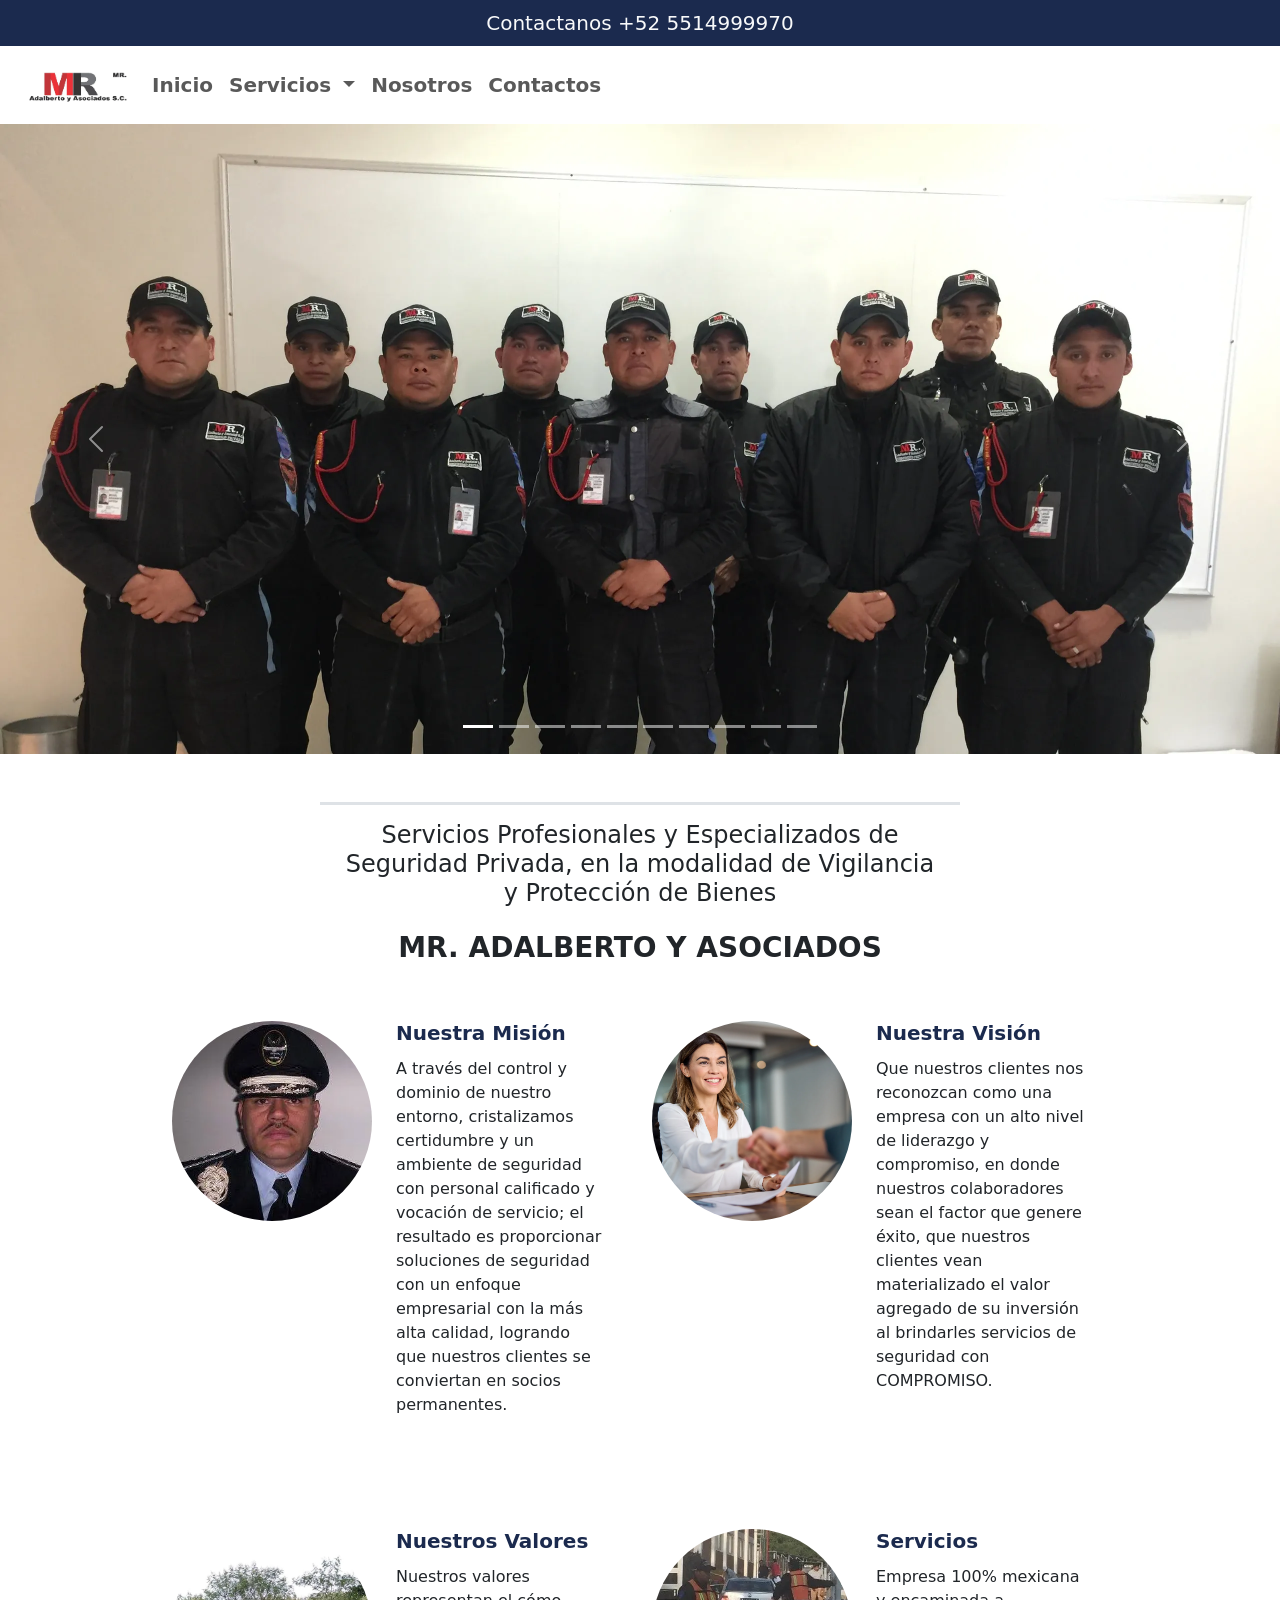
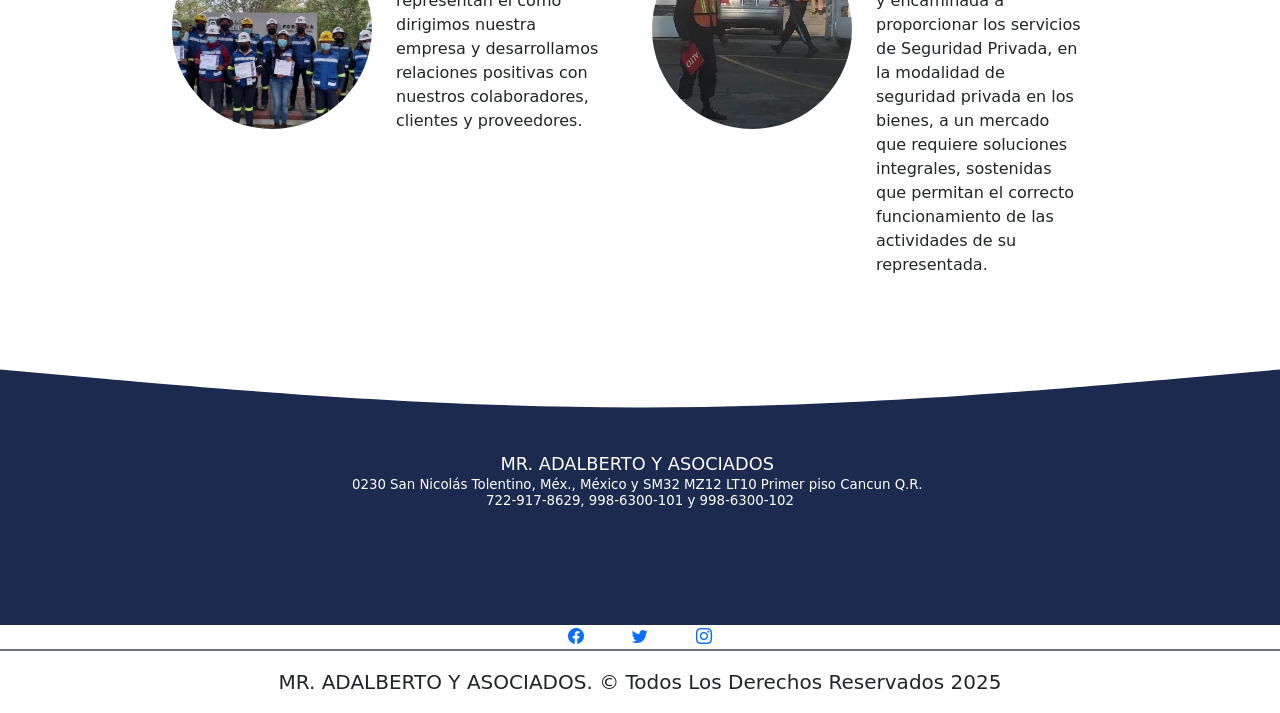
<file: seguridad-privada/index.html>
<!DOCTYPE html>
<html lang="en">

<head>
    <meta charset="UTF-8">
    <meta name="viewport" content="width=device-width, initial-scale=1.0">
    <meta name="description" content="MR. Adalberto y Asociados S.C.">
    <!-- Bootstrat -->
    <link rel="stylesheet" href="css/bootstrap.min.css">
    <!-- Estilos Personalizados -->
    <link rel="stylesheet" href="css/styles.css">
    <!-- Google Fonts -->
    <link href="https://fonts.googleapis.com/css2?family=Poppins:wght@300;400;600&display=swap" rel="stylesheet">
    <!-- Bootstrat Icons -->
    <link rel="stylesheet" href="https://cdn.jsdelivr.net/npm/bootstrap-icons@1.4.0/font/bootstrap-icons.css">
    <title>MR. Adalberto y Asociados S.C.</title>
</head>

<body>
    <!-- Encabezado -->
    <header class="container-fluid bg-custom d-flex justify-content-center">
        <p class="text-light mb-0 p-2 fs-5">Contactanos +52 5514999970</p>
    </header>

    <!-- Menu -->
    <nav id="menu" class="navbar navbar-expand-lg navbar-light p-3">
        <div class="container-fluid">
            <a class="navbar-brand" href="#">
                <img src="img/logo.jpg" alt="Logo" width="100" height="30" class="d-inline-block align-text-top">
                <span class="fs-5 text-primary fw-bold"></span>
            </a>
            <button class="navbar-toggler" type="button" data-bs-toggle="collapse"
                data-bs-target="#navbarSupportedContent" aria-controls="navbarSupportedContent" aria-expanded="false"
                aria-label="Toggle navigation">
                <span class="navbar-toggler-icon"></span>
            </button>
            <div id="navbarSupportedContent" class="collapse navbar-collapse">
                <ul class="navbar-nav me-auto mb-2 mb-lg-0">
                    <li class="nav-item">
                        <a class="nav-link fs-5 fw-semibold" aria-current="page" href="index.html">Inicio</a>
                    </li>
                    <li class="nav-item dropdown">
                        <a class="nav-link dropdown-toggle fs-5 fw-semibold" href="#" role="button"
                            data-bs-toggle="dropdown" aria-expanded="false">
                            Servicios
                        </a>
                        <ul class="dropdown-menu">
                            <li><a class="dropdown-item" href="seguridad.html">Seguridad Privada</a></li>
                            <li><a class="dropdown-item" href="capacitacion.html">Capacitación</a></li>
                            <li><a class="dropdown-item" href="mrpoligrafo.html">MR Polígrafo</a></li>
                        </ul>
                    </li>
                    <li class="nav-item fs-5 fw-semibold">
                        <a class="nav-link" href="#nosotros">Nosotros</a>
                    </li>
                    <li class="nav-item fs-5 fw-semibold">
                        <a class="nav-link" href="#contactos">Contactos</a>
                    </li>
                </ul>
            </div>
        </div>
    </nav>

    <!-- SLIDER DE IMAGENES -->
    <div id="carousel" class="carousel slide" data-bs-ride="carousel">
        <div class="carousel-indicators">
            <button type="button" data-bs-target="#carousel" data-bs-slide-to="0" class="active" aria-current="true"
                aria-label="Slide 0"></button>
            <button type="button" data-bs-target="#carousel" data-bs-slide-to="1" aria-label="Slide 1"></button>
            <button type="button" data-bs-target="#carousel" data-bs-slide-to="2" aria-label="Slide 2"></button>
            <button type="button" data-bs-target="#carousel" data-bs-slide-to="3" aria-label="Slide 3"></button>
            <button type="button" data-bs-target="#carousel" data-bs-slide-to="4" aria-label="Slide 4"></button>
            <button type="button" data-bs-target="#carousel" data-bs-slide-to="5" aria-label="Slide 5"></button>
            <button type="button" data-bs-target="#carousel" data-bs-slide-to="6" aria-label="Slide 6"></button>
            <button type="button" data-bs-target="#carousel" data-bs-slide-to="7" aria-label="Slide 7"></button>
            <button type="button" data-bs-target="#carousel" data-bs-slide-to="8" aria-label="Slide 8"></button>
            <button type="button" data-bs-target="#carousel" data-bs-slide-to="9" aria-label="Slide 9"></button>
        </div>
        <div class="carousel-inner">
            <div class="carousel-item active">
                <img src="img/0.jpg" class="d-block w-100" alt="...">
            </div>
            <div class="carousel-item">
                <img src="img/1.jpg" class="d-block w-100" alt="...">
            </div>
            <div class="carousel-item">
                <img src="img/2.jpg" class="d-block w-100" alt="...">
            </div>
            <div class="carousel-item">
                <img src="img/3.jpg" class="d-block w-100" alt="...">
            </div>
            <div class="carousel-item">
                <img src="img/4.jpg" class="d-block w-100" alt="...">
            </div>
            <div class="carousel-item">
                <img src="img/5.jpg" class="d-block w-100" alt="...">
            </div>
            <div class="carousel-item">
                <img src="img/6.jpg" class="d-block w-100" alt="...">
            </div>
            <div class="carousel-item">
                <img src="img/7.jpg" class="d-block w-100" alt="...">
            </div>
            <div class="carousel-item">
                <img src="img/8.jpg" class="d-block w-100" alt="...">
            </div>
            <div class="carousel-item">
                <img src="img/9.jpg" class="d-block w-100" alt="...">
            </div>
        </div>
        <button class="carousel-control-prev" type="button" data-bs-target="#carousel"
            data-bs-slide="prev">
            <span class="carousel-control-prev-icon" aria-hidden="true"></span>
            <span class="visually-hidden">Previous</span>
        </button>
        <button class="carousel-control-next" type="button" data-bs-target="#carousel"
            data-bs-slide="next">
            <span class="carousel-control-next-icon" aria-hidden="true"></span>
            <span class="visually-hidden">Next</span>
        </button>
    </div>

    <!-- Introduccion -->
    <section id="introduccion"
        class="d-flex flex-column justify-content-center align-items-center pt-5 text-center w-50 m-auto">
        <h1 class="p-3 fs-4 border-top border-3">Servicios Profesionales y Especializados de Seguridad Privada, en la
            modalidad de Vigilancia y Protección de Bienes</h1>
        <h1 class="text-dark fs-3 fw-bold">MR. ADALBERTO Y ASOCIADOS</h1>
    </section>

    <!-- Nosotros -->
    <section id="nosotros" class="w-100">
        <div class="row w-75 mx-auto" id="nosotros-fila-1">
            <div class="col-lg-6 col-md-12 col-sm-12 d-flex justify-content-around my-5">
                <img src="img/acercade01.jpg" class="img-fluid" alt="Misión">
                <div>
                    <h3 class="fs-5 px-4 pb-1 text-custom fw-bold">Nuestra Misión</h3>
                    <p class="px-4">
                        A través del control y dominio de nuestro entorno, cristalizamos certidumbre y un ambiente de
                        seguridad con personal calificado y vocación de servicio; el resultado es proporcionar
                        soluciones de seguridad con un enfoque empresarial con la más alta calidad, logrando que
                        nuestros clientes se conviertan en socios permanentes.
                    </p>
                </div>

            </div>

            <div class="col-lg-6 col-md-12 col-sm-12 d-flex justify-content-around my-5">
                <img src="img/acercade02.jpg" class="img-fluid" alt="vision">
                <div>
                    <h3 class="fs-5 px-4 pb-1 text-custom fw-bold">Nuestra Visión</h3>
                    <p class="px-4">
                        Que nuestros clientes nos reconozcan como una empresa con un alto nivel de liderazgo y
                        compromiso, en donde nuestros colaboradores sean el factor que genere éxito, que nuestros
                        clientes vean materializado el valor agregado de su inversión al brindarles servicios de
                        seguridad con COMPROMISO.
                    </p>
                </div>
            </div>
        </div>

        <div class="row w-75 mx-auto" id="nosotros-fila-2">
            <div class="col-lg-6 col-md-12 col-sm-12 d-flex justify-content-around my-5">
                <img src="img/acercade03.jpg" class="img-fluid" alt="Valores">
                <div>
                    <h3 class="fs-5 px-4 pb-1 text-custom fw-bold">Nuestros Valores</h3>
                    <p class="px-4 ">
                        Nuestros valores representan el cómo dirigimos nuestra empresa y desarrollamos relaciones
                        positivas con nuestros colaboradores, clientes y proveedores.
                    </p>
                </div>
            </div>

            <div class="col-lg-6 col-md-12 col-sm-12 d-flex justify-content-around my-5">
                <img src="img/acercade04.jpg" class="img-fluid" alt="servicios">
                <div>
                    <h3 class="fs-5 px-4 pb-1 text-custom fw-bold">Servicios</h3>
                    <p class="px-4">
                        Empresa 100% mexicana y encaminada a proporcionar los servicios de Seguridad Privada, en la
                        modalidad de seguridad privada en los bienes, a un mercado que requiere soluciones integrales,
                        sostenidas que permitan el correcto funcionamiento de las actividades de su representada. </p>
                </div>
            </div>
        </div>
    </section>

    <!--========================================================== -->
    <!-- Contactos -->
    <!--========================================================== -->
    <section id="contactos" class="border-bottom border-secondary border-2">
        <div id="bg-contactos">
            <svg xmlns="http://www.w3.org/2000/svg" viewBox="0 0 1440 320">
                <path fill="#1b2a4e" fill-opacity="1"
                    d="M0,32L120,42.7C240,53,480,75,720,74.7C960,75,1200,53,1320,42.7L1440,32L1440,320L1320,320C1200,320,960,320,720,320C480,320,240,320,120,320L0,320Z">
                </path>
                <text x="50%" y="50%" text-anchor="middle" dominant-baseline="middle" font-size="20">
                    <tspan x="50%" dy="-1em" fill="white">MR. ADALBERTO Y ASOCIADOS</tspan>
                    <tspan x="50%" dy="1.5em" font-size="15" fill="white">0230 San Nicolás Tolentino, Méx., México y
                        SM32 MZ12 LT10 Primer piso Cancun Q.R.</tspan>
                    <tspan x="50%" dy="1.2em" font-size="15" fill="white">722-917-8629, 998-6300-101 y 998-6300-102
                    </tspan>
                </text>
            </svg>
        </div>

        <div id="iconos" class="w-100 d-flex align-items-center justify-content-center flex-wrap">
            <a href="#"><i class="bi bi-facebook m-4"></i></a>
            <a href="#"><i class="bi bi-twitter m-4"></i></a>
            <a href="#"><i class="bi bi-instagram m-4"></i></a>
        </div>

    </section>

    <footer class="w-100 d-flex align-items-center justify-content-center flex-wrap">
        <p class="fs-5 px-3  pt-3">MR. ADALBERTO Y ASOCIADOS. &copy; Todos Los Derechos Reservados 2025</p>
    </footer>

    <script src="js/bootstrap.bundle.min.js"></script>
</body>

</html>
</file>
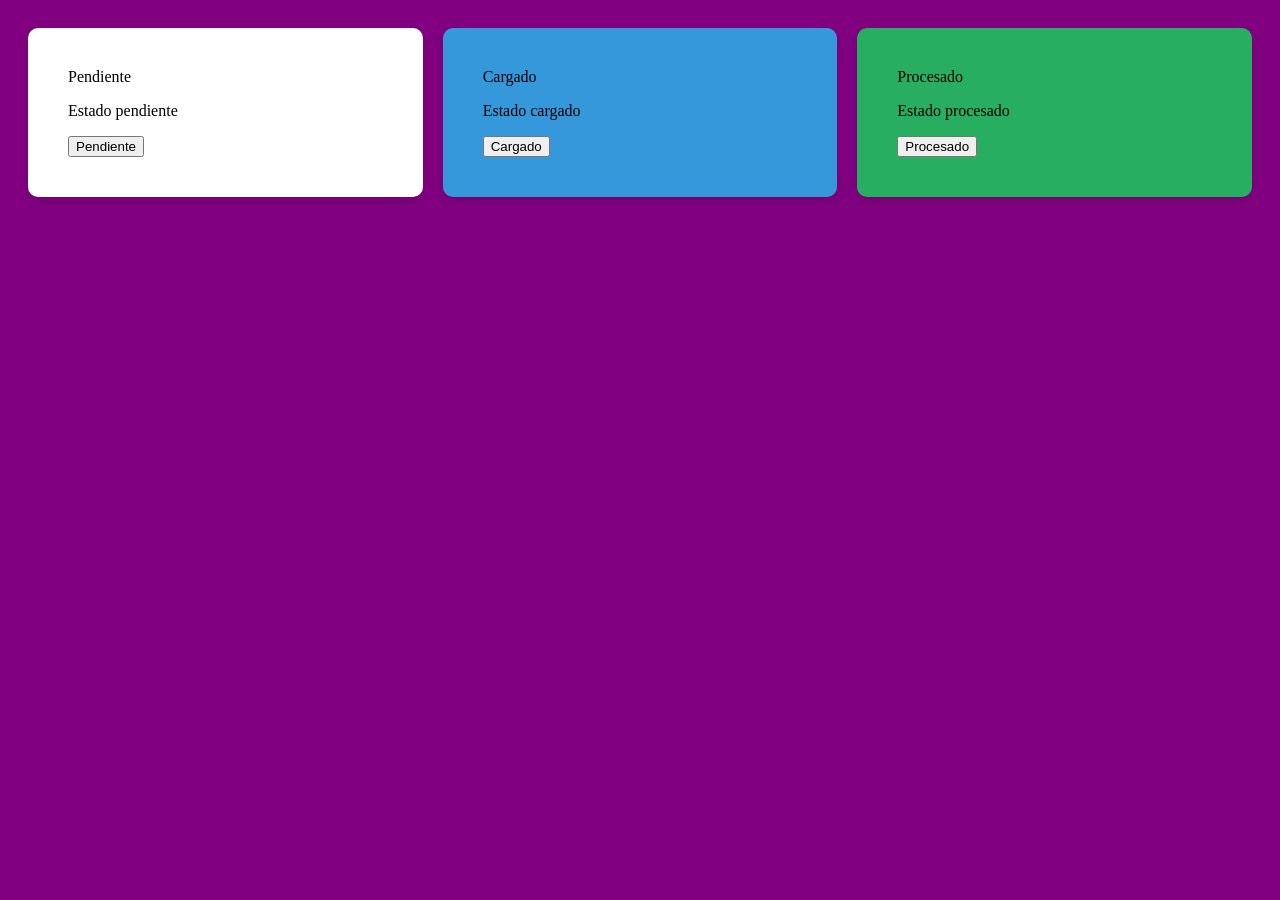
<file: tutorial-css/responsive-cards/index.html>
<!DOCTYPE html>
<html lang="en">

<head>
    <meta charset="UTF-8">
    <meta name="viewport" content="width=device-width, initial-scale=1.0">
    <link rel="stylesheet" href="css/style.css">
    <title>Responsive Column Cards with CSS Grid</title>
</head>

<body>
    <div class="grid-container">
        <div class="card">
            <header>Pendiente</header>
            <div class="card-container">
                <p>Estado pendiente</p>
            </div>
            <footer>
                <button>Pendiente</button>
            </footer>
        </div>
        <div class="card">
            <header>Cargado</header>
            <div class="card-container">
                <p>Estado cargado</p>
            </div>
            <footer>
                <button>Cargado</button>
            </footer>
        </div>
        <div class="card">
            <header>Procesado</header>
            <div class="card-container">
                <p>Estado procesado</p>
            </div>
            <footer>
                <button>Procesado</button>
            </footer>
        </div>
    </div>
</body>

</html>
</file>
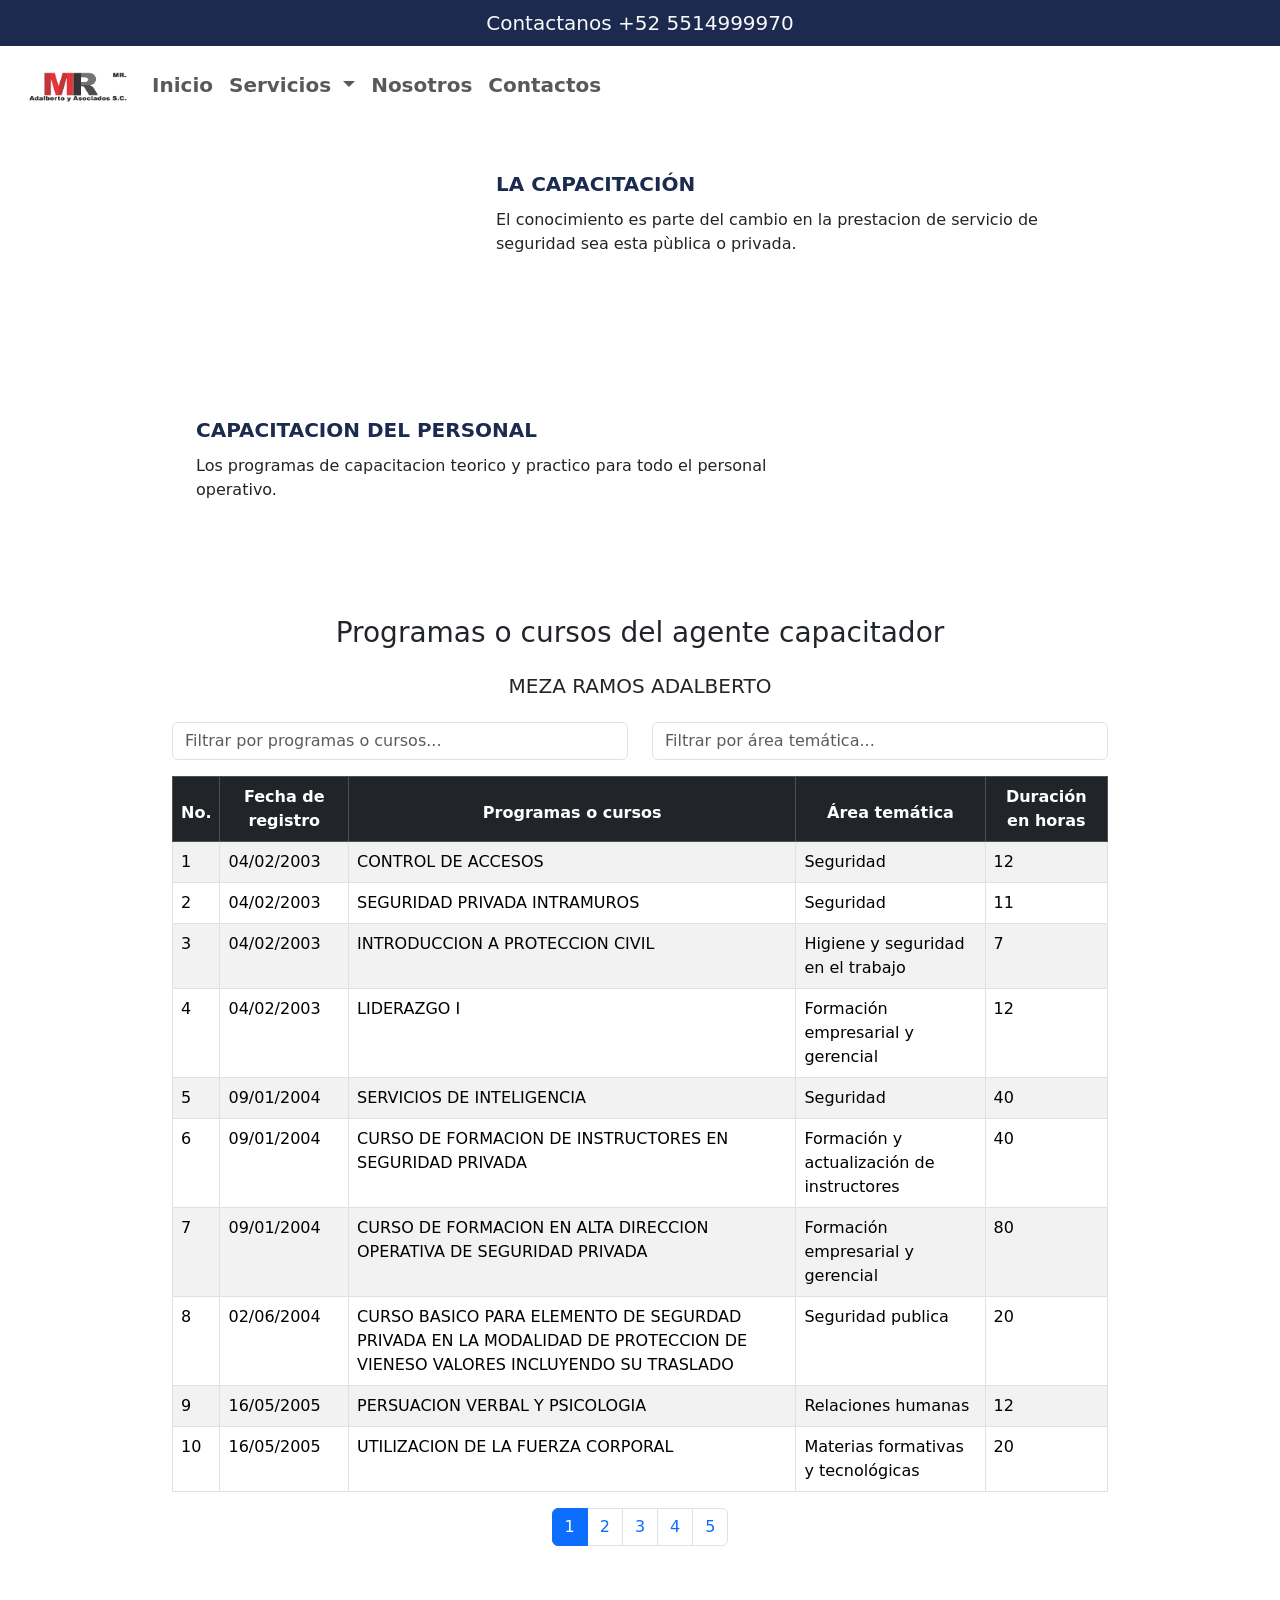
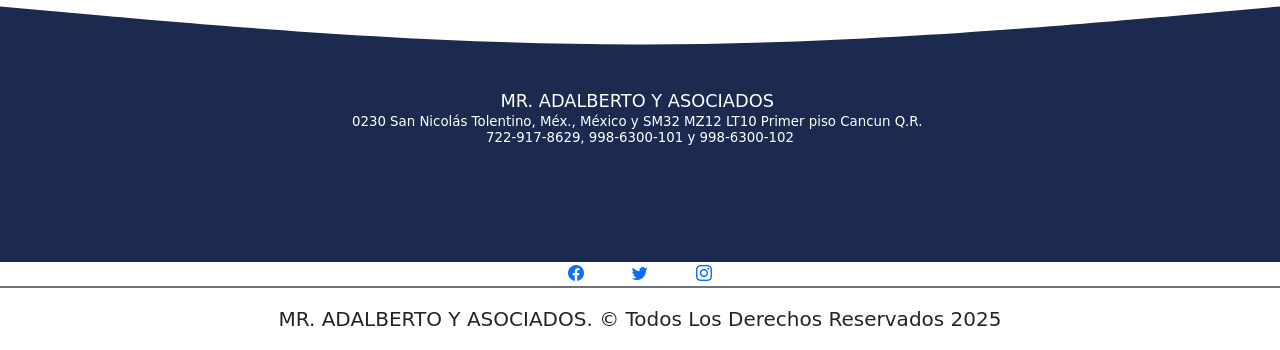
<file: seguridad-privada/capacitacion.html>
<!DOCTYPE html>
<html lang="en">

<head>
    <meta charset="UTF-8">
    <meta name="viewport" content="width=device-width, initial-scale=1.0">
    <!-- Bootstrat -->
    <link rel="stylesheet" href="css/bootstrap.min.css">
    <!-- Estilos Personalizados -->
    <link rel="stylesheet" href="css/styles.css">
    <!-- Google Fonts -->
    <link href="https://fonts.googleapis.com/css2?family=Poppins:wght@300;400;600&display=swap" rel="stylesheet">
    <!-- Bootstrat Icons -->
    <link rel="stylesheet" href="https://cdn.jsdelivr.net/npm/bootstrap-icons@1.4.0/font/bootstrap-icons.css">
    <title>MR. Adalberto y Asociados S.C.</title>
</head>

<body>
    <!-- Encabezado -->
    <header class="container-fluid bg-custom d-flex justify-content-center">
        <p class="text-light mb-0 p-2 fs-5">Contactanos +52 5514999970</p>
    </header>

    <!-- Menu -->
    <nav id="menu" class="navbar navbar-expand-lg navbar-light p-3">
        <div class="container-fluid">
            <a class="navbar-brand" href="#">
                <img src="img/logo.jpg" alt="Logo" width="100" height="30" class="d-inline-block align-text-top">
                <span class="fs-5 text-primary fw-bold"></span>
            </a>
            <button class="navbar-toggler" type="button" data-bs-toggle="collapse"
                data-bs-target="#navbarSupportedContent" aria-controls="navbarSupportedContent" aria-expanded="false"
                aria-label="Toggle navigation">
                <span class="navbar-toggler-icon"></span>
            </button>
            <div id="navbarSupportedContent" class="collapse navbar-collapse">
                <ul class="navbar-nav me-auto mb-2 mb-lg-0">
                    <li class="nav-item">
                        <a class="nav-link fs-5 fw-semibold" href="index.html">Inicio</a>
                    </li>
                    <li class="nav-item dropdown">
                        <a class="nav-link dropdown-toggle fs-5 fw-semibold" aria-current="page" href="#" role="button"
                            data-bs-toggle="dropdown" aria-expanded="false">
                            Servicios
                        </a>
                        <ul class="dropdown-menu">
                            <li><a class="dropdown-item" href="seguridad.html">Seguridad Privada</a></li>
                            <li><a class="dropdown-item" href="capacitacion.html">Capacitación</a></li>
                            <li><a class="dropdown-item" href="mrpoligrafo.html">MR Polígrafo</a></li>
                        </ul>
                    </li>
                    <li class="nav-item fs-5 fw-semibold">
                        <a class="nav-link" href="index.html#nosotros">Nosotros</a>
                    </li>
                    <li class="nav-item fs-5 fw-semibold">
                        <a class="nav-link" href="index.html#contactos">Contactos</a>
                    </li>
                </ul>
            </div>
        </div>
    </nav>

    <!-- Videos -->
    <section id="videos" class="w-100">
        <div class="row w-75 mx-auto">
            <div class="col-lg-12 col-md-12 col-sm-12 d-flex justify-content-around my-5">
                <iframe src="https://www.youtube.com/embed/-QjeLZeC7VM" frameborder="0" allowfullscreen></iframe>
                <div>
                    <h3 class="fs-5 px-4 pb-1 text-custom fw-bold">LA CAPACITACIÓN</h3>
                    <p class="px-4">
                        El conocimiento es parte del cambio en la prestacion de servicio de seguridad sea esta pùblica o
                        privada.
                    </p>
                </div>

            </div>
        </div>

        <div class="row w-75 mx-auto">
            <div class="col-lg-12 col-md-12 col-sm-12 d-flex justify-content-around my-5">
                <div>
                    <h3 class="fs-5 px-4 pb-1 text-custom fw-bold">CAPACITACION DEL PERSONAL</h3>
                    <p class="px-4">
                        Los programas de capacitacion teorico y practico para todo el personal operativo.
                    </p>
                </div>
                <iframe src="https://www.youtube.com/embed/8vZ1KZuYXJg" frameborder="0" allowfullscreen></iframe>
            </div>
        </div>
    </section>

    <!-- Cursos -->
    <section id="cursos" class="w-100">
        <div class="row w-75 mx-auto">
            <div class="col-lg-12 col-md-12 col-sm-12 d-flex justify-content-around">
                <h3 class="mb-4">Programas o cursos del agente capacitador</h3>
            </div>
        </div>

        <div class="row w-75 mx-auto">
            <div class="col-lg-12 col-md-12 col-sm-12 d-flex justify-content-around">
                <h5 class="mb-4">MEZA RAMOS ADALBERTO</h5>
            </div>
        </div>

        <!-- Formulario de búsqueda -->
        <div class="row w-75 mx-auto mb-3">
            <div class="col-md-6">
                <input type="text" id="programa" class="form-control" placeholder="Filtrar por programas o cursos..."
                    onkeyup="filtrarYPaginar(1);">
            </div>
            <div class="col-md-6">
                <input type="text" id="area" class="form-control" placeholder="Filtrar por área temática..."
                    onkeyup="filtrarYPaginar(1);">
            </div>
            <!--
            <div class="col-md-2">
                <button class="btn btn-primary w-100" onclick="filtrarYPaginar(1)">Buscar</button>
            </div>
            -->
        </div>

        <!-- Tabla de cursos -->
        <div class="row  w-75 mx-auto mb-3">
            <div class="table-responsive">
                <table class="table table-bordered table-striped">
                    <thead class="table-dark">
                        <tr>
                            <th class="text-center pb-3" scope="col">No.</th>
                            <th class="text-center" scope="col">Fecha de registro</th>
                            <th class="text-center pb-3" scope="col">Programas o cursos</th>
                            <th class="text-center pb-3" scope="col">Área temática</th>
                            <th class="text-center" scope="col">Duración en horas</th>
                        </tr>
                    </thead>
                    <tbody id="cursos-lista">
                        <!-- Los datos se cargarán aquí mediante JavaScript -->
                    </tbody>
                </table>
            </div>
            <nav id="paginacion-nav" aria-label="Page navigation"></nav>
        </div>
    </section>

    <!-- Contactos -->
    <section id="contactos" class="border-bottom border-secondary border-2">
        <div id="bg-contactos">
            <svg xmlns="http://www.w3.org/2000/svg" viewBox="0 0 1440 320">
                <path fill="#1b2a4e" fill-opacity="1"
                    d="M0,32L120,42.7C240,53,480,75,720,74.7C960,75,1200,53,1320,42.7L1440,32L1440,320L1320,320C1200,320,960,320,720,320C480,320,240,320,120,320L0,320Z">
                </path>
                <text x="50%" y="50%" text-anchor="middle" dominant-baseline="middle" font-size="20">
                    <tspan x="50%" dy="-1em" fill="white">MR. ADALBERTO Y ASOCIADOS</tspan>
                    <tspan x="50%" dy="1.5em" font-size="15" fill="white">0230 San Nicolás Tolentino, Méx., México y
                        SM32 MZ12 LT10 Primer piso Cancun Q.R.</tspan>
                    <tspan x="50%" dy="1.2em" font-size="15" fill="white">722-917-8629, 998-6300-101 y 998-6300-102
                    </tspan>
                </text>
            </svg>
        </div>

        <div id="iconos" class="w-100 d-flex align-items-center justify-content-center flex-wrap">
            <a href="#"><i class="bi bi-facebook m-4"></i></a>
            <a href="#"><i class="bi bi-twitter m-4"></i></a>
            <a href="#"><i class="bi bi-instagram m-4"></i></a>
        </div>

    </section>

    <footer class="w-100 d-flex align-items-center justify-content-center flex-wrap">
        <p class="fs-5 px-3  pt-3">MR. ADALBERTO Y ASOCIADOS. &copy; Todos Los Derechos Reservados 2025</p>
    </footer>

    <script src="js/bootstrap.bundle.min.js"></script>

    <script>
        let cursos = [];
        let itemsPorPagina = 10;

        // Cargar los datos del archivo JSON
        fetch('./json/cursos.json')
            .then(response => response.json())
            .then(data => {
                cursos = data.cursos;
                filtrarYPaginar(1); // Mostrar la primera página al cargar los datos
            });

        // Filtrar y paginar los datos
        function filtrarYPaginar(pagina) {
            const programa = document.getElementById('programa').value.toLowerCase();
            const area = document.getElementById('area').value.toLowerCase();

            // Filtrar los países según los valores de búsqueda
            const cursosFiltrados = cursos.filter(curso =>
                (curso === '' || curso.curso.toLowerCase().includes(programa)) &&
                (area === '' || curso.area.toLowerCase().includes(area))
            );

            // Calcular el total de páginas y el índice de los elementos
            const totalPaginas = Math.ceil(cursosFiltrados.length / itemsPorPagina);
            const offset = (pagina - 1) * itemsPorPagina;
            const cursosPagina = cursosFiltrados.slice(offset, offset + itemsPorPagina);

            // Mostrar los países en la tabla
            const cursosLista = document.getElementById('cursos-lista');
            cursosLista.innerHTML = '';
            cursosPagina.forEach(curso => {
                const row = document.createElement('tr');
                row.innerHTML = `
            <td>${curso.id}</td>
            <td>${curso.fecha}</td>
            <td>${curso.curso}</td>
            <td>${curso.area}</td>
            <td>${curso.duracion}</td>
        `;
                cursosLista.appendChild(row);
            });

            // Actualizar los controles de paginación
            const paginacionNav = document.getElementById('paginacion-nav');
            paginacionNav.innerHTML = '';
            const paginationList = document.createElement('ul');
            paginationList.className = 'pagination justify-content-center';
            for (let i = 1; i <= totalPaginas; i++) {
                const pageItem = document.createElement('li');
                pageItem.className = `page-item ${i === pagina ? 'active' : ''}`;
                pageItem.innerHTML = `<button class="page-link" onclick="filtrarYPaginar(${i})">${i}</button>`;
                paginationList.appendChild(pageItem);
            }
            paginacionNav.appendChild(paginationList);
        }
    </script>
</body>

</html>
</file>
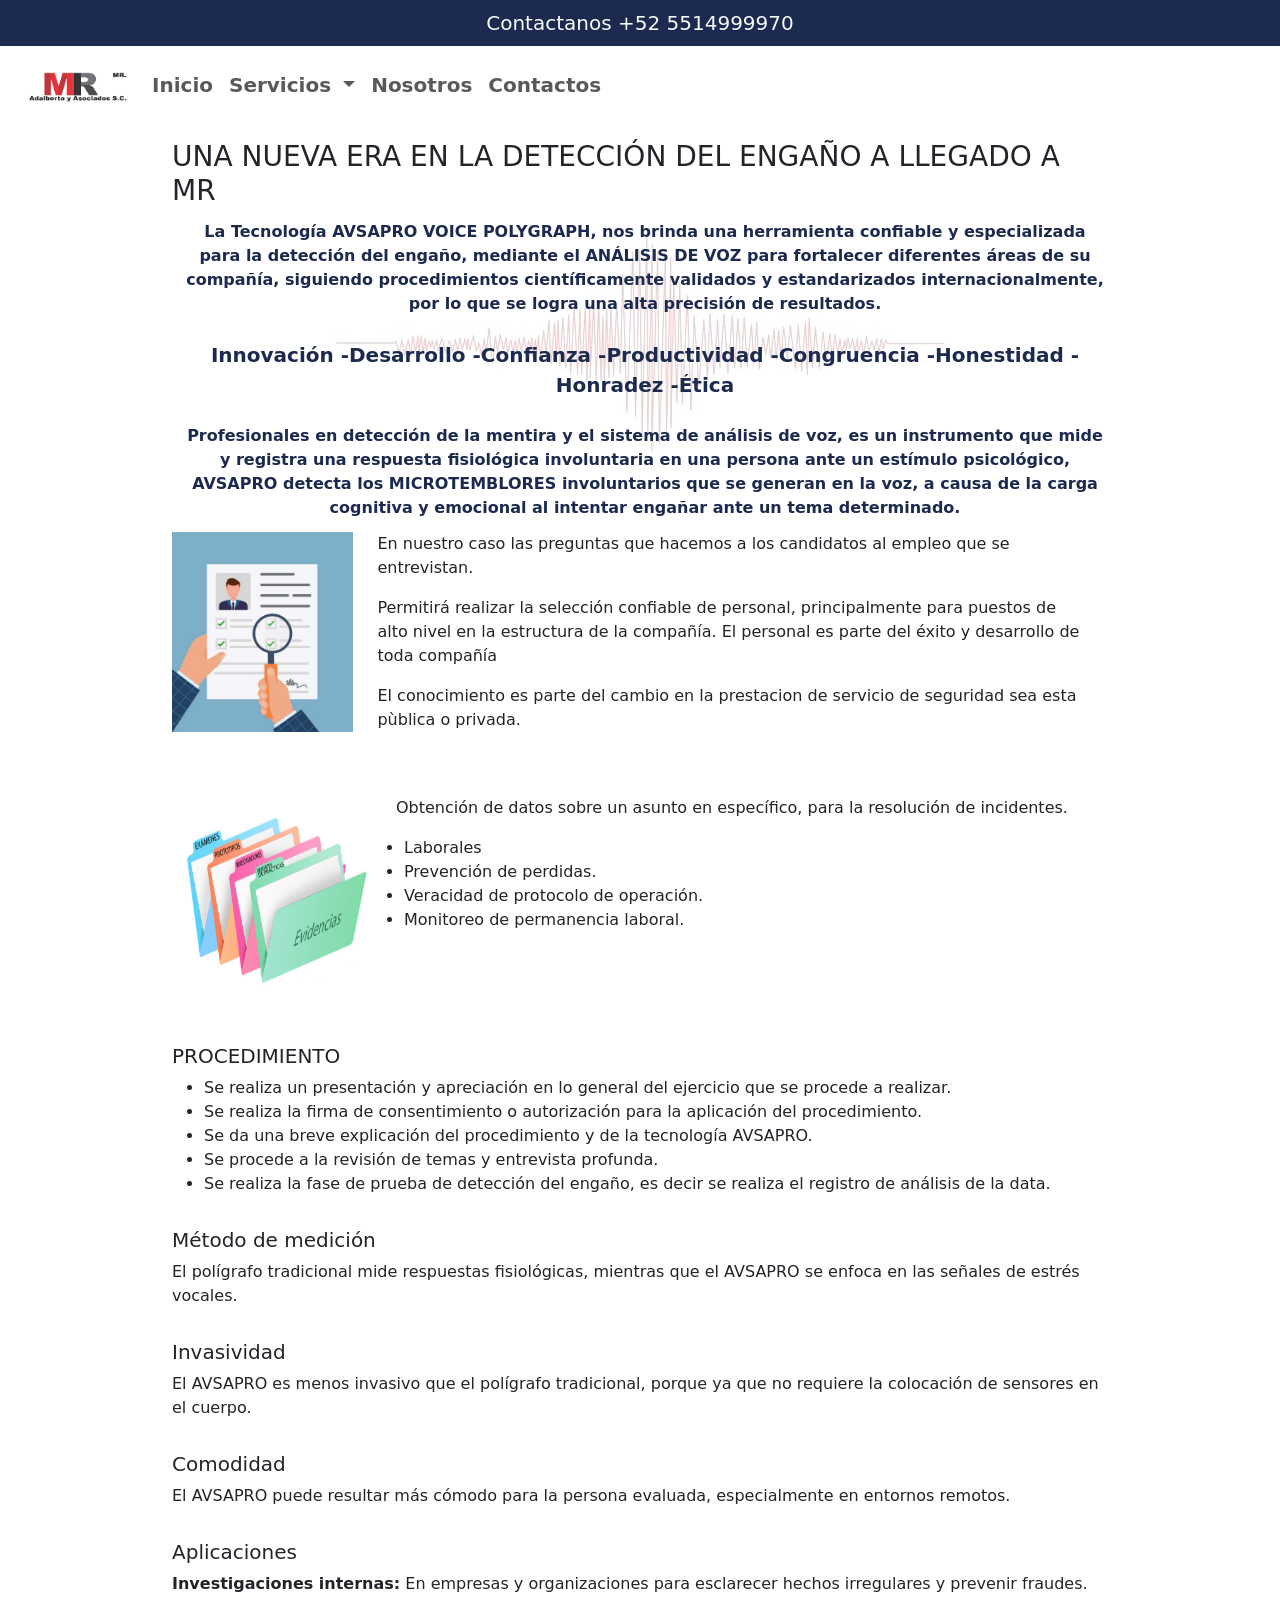
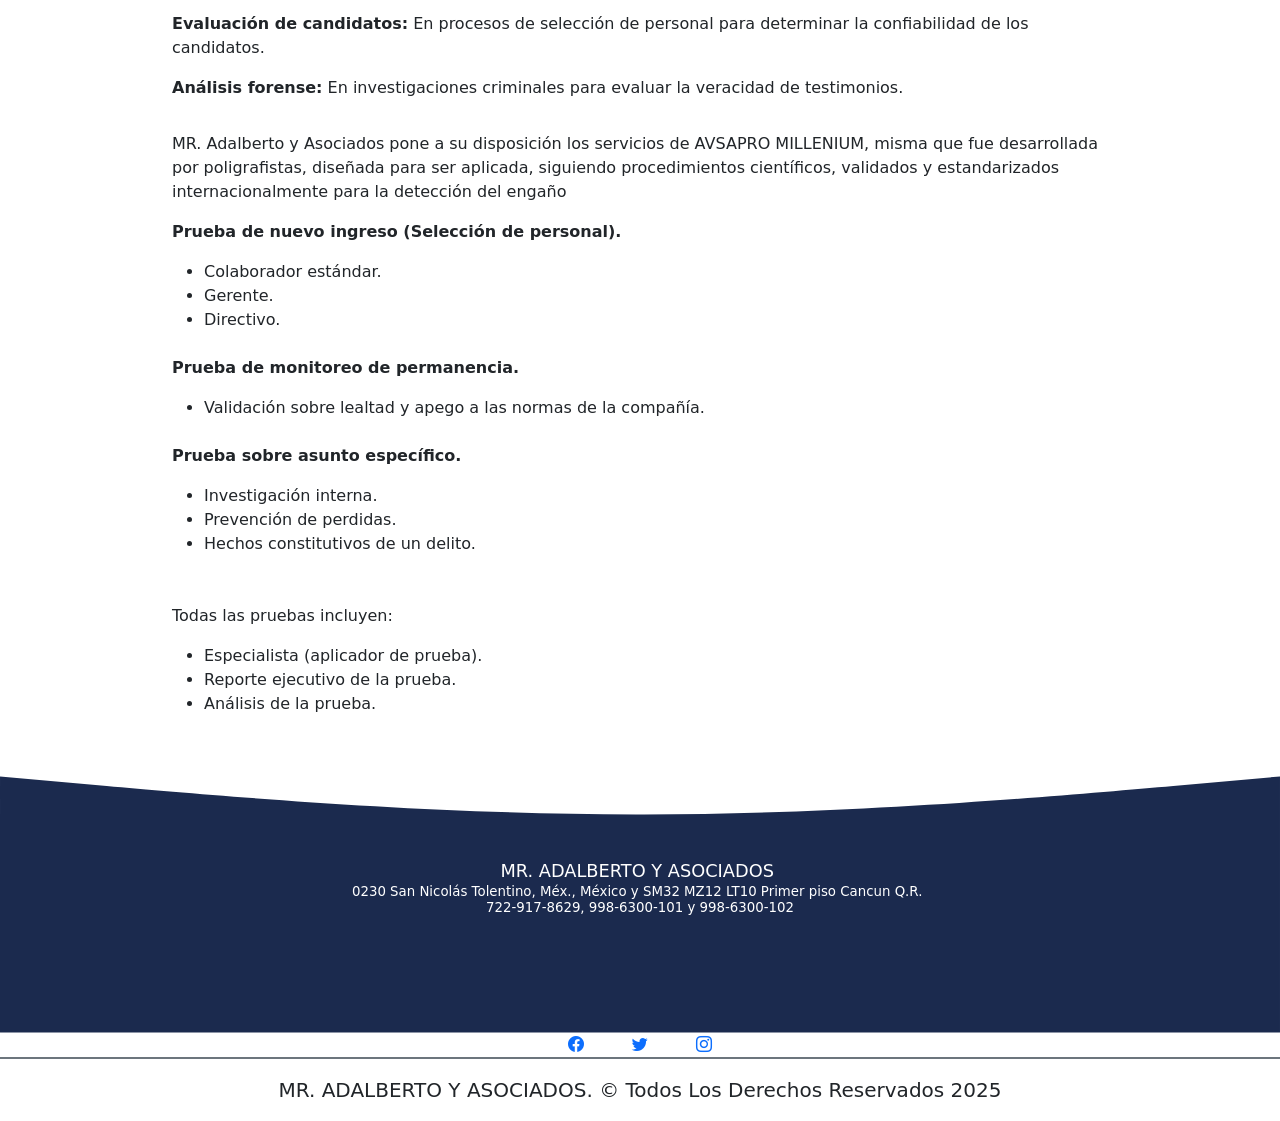
<file: seguridad-privada/mrpoligrafo.html>
<!DOCTYPE html>
<html lang="en">

<head>
    <meta charset="UTF-8">
    <meta name="viewport" content="width=device-width, initial-scale=1.0">
    <!-- Bootstrat -->
    <link rel="stylesheet" href="css/bootstrap.min.css">
    <!-- Estilos Personalizados -->
    <link rel="stylesheet" href="css/styles.css">
    <!-- Google Fonts -->
    <link href="https://fonts.googleapis.com/css2?family=Poppins:wght@300;400;600&display=swap" rel="stylesheet">
    <!-- Bootstrat Icons -->
    <link rel="stylesheet" href="https://cdn.jsdelivr.net/npm/bootstrap-icons@1.4.0/font/bootstrap-icons.css">
    <title>MR. Adalberto y Asociados S.C.</title>
</head>

<body>
    <!-- Encabezado -->
    <header class="container-fluid bg-custom d-flex justify-content-center">
        <p class="text-light mb-0 p-2 fs-5">Contactanos +52 5514999970</p>
    </header>

    <!-- Menu -->
    <nav id="menu" class="navbar navbar-expand-lg navbar-light p-3">
        <div class="container-fluid">
            <a class="navbar-brand" href="#">
                <img src="img/logo.jpg" alt="Logo" width="100" height="30" class="d-inline-block align-text-top">
                <span class="fs-5 text-primary fw-bold"></span>
            </a>
            <button class="navbar-toggler" type="button" data-bs-toggle="collapse"
                data-bs-target="#navbarSupportedContent" aria-controls="navbarSupportedContent" aria-expanded="false"
                aria-label="Toggle navigation">
                <span class="navbar-toggler-icon"></span>
            </button>
            <div id="navbarSupportedContent" class="collapse navbar-collapse">
                <ul class="navbar-nav me-auto mb-2 mb-lg-0">
                    <li class="nav-item">
                        <a class="nav-link fs-5 fw-semibold" href="index.html">Inicio</a>
                    </li>
                    <li class="nav-item dropdown">
                        <a class="nav-link dropdown-toggle fs-5 fw-semibold" aria-current="page" href="#" role="button"
                            data-bs-toggle="dropdown" aria-expanded="false">
                            Servicios
                        </a>
                        <ul class="dropdown-menu">
                            <li><a class="dropdown-item" href="seguridad.html">Seguridad Privada</a></li>
                            <li><a class="dropdown-item" href="capacitacion.html">Capacitación</a></li>
                            <li><a class="dropdown-item" href="mrpoligrafo.html">MR Polígrafo</a></li>
                        </ul>
                    </li>
                    <li class="nav-item fs-5 fw-semibold">
                        <a class="nav-link" href="index.html#nosotros">Nosotros</a>
                    </li>
                    <li class="nav-item fs-5 fw-semibold">
                        <a class="nav-link" href="index.html#contactos">Contactos</a>
                    </li>
                </ul>
            </div>
        </div>
    </nav>

    <!-- Poligrafo -->
    <section id="poligrafo" class="w-100">
        <div class="row w-75 mx-auto mt-3">
            <div class="col-lg-12 col-md-12 col-sm-12 d-flex justify-content-around">
                <h3>UNA NUEVA ERA EN LA DETECCIÓN DEL ENGAÑO A LLEGADO A MR</h3>
            </div>
        </div>

        <div class="row w-75 mx-auto">
            <div class="col-lg-12 col-md-12 col-sm-12 d-flex justify-content-around">
                <div class="contenedor-imagen">
                    <img src="./img/poligrafo.jpg" />
                    <div class="texto-superpuesto">
                        La Tecnología AVSAPRO VOICE POLYGRAPH, nos brinda una herramienta confiable y
                        especializada para la detección del engaño, mediante el ANÁLISIS DE VOZ para fortalecer
                        diferentes áreas de su compañía, siguiendo procedimientos científicamente validados y
                        estandarizados internacionalmente, por lo que se logra una alta precisión de resultados.
                        <br/><br/>
                        <span class="fs-5 fw-semibold">
                            Innovación -Desarrollo -Confianza -Productividad -Congruencia -Honestidad -Honradez -Ética
                        </span>
                        <br/><br/>
                        Profesionales en detección de la mentira y el sistema de análisis de voz, es un instrumento
                        que mide y registra una respuesta fisiológica involuntaria en una persona ante un estímulo
                        psicológico, AVSAPRO detecta los MICROTEMBLORES involuntarios que se generan en
                        la voz, a causa de la carga cognitiva y emocional al intentar engañar ante un tema
                        determinado.
                    </div>
                </div>
            </div>
        </div>
    </section>

    <div class="empty"></div>

    <section id="detalle" class="w-100">
        <div class="row w-75 mx-auto">
            <div class="col-lg-12 col-md-12 col-sm-12 d-flex">
                <img src="./img/resume.jpg" class="img-container"/>
                <div>
                    <p class="px-4">
                        En nuestro caso las preguntas que hacemos a los candidatos al empleo que se entrevistan.
                    </p>
                    <p class="px-4">
                        Permitirá realizar la selección confiable de personal,
                        principalmente para puestos de alto nivel en la estructura de la compañía.
                        El personal es parte del éxito y desarrollo de toda compañía
                    </p>
                    <p class="px-4">
                        El conocimiento es parte del cambio en la prestacion de servicio de seguridad sea esta pùblica o
                        privada.
                    </p>                    
                </div>
            </div>
        </div>

        <div class="row w-75 mx-auto my-5">
            <div class="col-lg-12 col-md-12 col-sm-12 d-flex">
                <img src="./img/evidencias.jpg" class="img-container"/>
                <div>
                    <p class="px-4">
                        Obtención de datos sobre un asunto en específico, para la resolución de incidentes.
                    </p>
                    <ul>
                        <li>Laborales</li>
                        <li>Prevención de perdidas.</li>
                        <li>Veracidad de protocolo de operación.</li>
                        <li>Monitoreo de permanencia laboral.</li>
                    </ul>
                </div>
            </div>
        </div>
    </section>    


     <section id="detalle" class="w-100">
        <div class="row w-75 mx-auto">
            <div class="col-lg-12 col-md-12 col-sm-12 d-flex">
                <div>
                    <h5>PROCEDIMIENTO</h5>
                    <ul>
                        <li>Se realiza un presentación y apreciación en lo general del ejercicio que se procede a realizar.</li>
                        <li>Se realiza la firma de consentimiento o autorización para la aplicación del procedimiento.</li>
                        <li>Se da una breve explicación del procedimiento y de la tecnología AVSAPRO.</li>
                        <li>Se procede a la revisión de temas y entrevista profunda.</li>
                        <li>Se realiza la fase de prueba de detección del engaño, es decir se realiza el registro de análisis de la data.</li>                        
                    </ul>
                </div>
            </div>
        </div>
        <div class="row w-75 mx-auto my-3">
            <div class="col-lg-12 col-md-12 col-sm-12 d-flex">
                <div>
                    <h5>Método de medición</h5>
                    <p>
                        El polígrafo tradicional mide respuestas fisiológicas, mientras que el AVSAPRO se enfoca en las señales de estrés vocales.
                    </p>
                </div>
            </div>
        </div>
        <div class="row w-75 mx-auto my-3">
            <div class="col-lg-12 col-md-12 col-sm-12 d-flex">
                <div>
                    <h5>Invasividad</h5>
                    <p>
                        El AVSAPRO es menos invasivo que el polígrafo tradicional, porque ya que no requiere la colocación de sensores en el cuerpo.
                    </p>
                </div>
            </div>
        </div>
        <div class="row w-75 mx-auto my-3">
            <div class="col-lg-12 col-md-12 col-sm-12 d-flex">
                <div>
                    <h5>Comodidad</h5>
                    <p>
                        El AVSAPRO puede resultar más cómodo para la persona evaluada, especialmente en entornos remotos.                    
                    </p>
                </div>
            </div>
        </div>        
        <div class="row w-75 mx-auto my-3">
            <div class="col-lg-12 col-md-12 col-sm-12 d-flex">
                <div>
                    <h5>Aplicaciones</h5>
                    <p>
                        <strong>Investigaciones internas:</strong> En empresas y organizaciones para esclarecer hechos irregulares y prevenir fraudes.                  
                    </p>
                    <p>
                        <strong>Evaluación de candidatos:</strong> En procesos de selección de personal para determinar la confiabilidad de los candidatos.
                    </p>
                    <p>
                        <strong>Análisis forense:</strong> En investigaciones criminales para evaluar la veracidad de testimonios.                        
                    </p>
                </div>
            </div>
        </div> 
        <div class="row w-75 mx-auto my-3">
            <div class="col-lg-12 col-md-12 col-sm-12 d-flex">
                <div>
                    <p>
                        MR. Adalberto y Asociados pone a su disposición los servicios de AVSAPRO
                        MILLENIUM, misma que fue desarrollada por poligrafistas, diseñada para ser aplicada,
                        siguiendo procedimientos científicos, validados y estandarizados internacionalmente para la
                        detección del engaño                        
                    </p>
                    <p>
                        <strong>Prueba de nuevo ingreso (Selección de personal).</strong>
                        <ul>
                            <li>Colaborador estándar.</li>
                            <li>Gerente.</li>
                            <li>Directivo.</li>
                        </ul>                        
                    </p>
                    <p class="mt-4">
                        <strong>Prueba de monitoreo de permanencia.</strong>
                        <ul>
                            <li>Validación sobre lealtad y apego a las normas de la compañía.</li>
                        </ul>
                    </p>
                    <p class="mt-4">
                        <strong>Prueba sobre asunto específico.</strong>
                        <ul>
                            <li>Investigación interna.</li>
                            <li>Prevención de perdidas.</li>
                            <li>Hechos constitutivos de un delito.</li>
                        </ul>                        
                    </p>
                   <p class="mt-5">
                        <span>Todas las pruebas incluyen:</span>
                        <ul>
                            <li>Especialista (aplicador de prueba).</li>
                            <li>Reporte ejecutivo de la prueba.</li>
                            <li>Análisis de la prueba.  </li>
                        </ul>                        
                    </p>
                </div>
            </div>
        </div>        
    </section>   

    <!-- Contactos -->
    <section id="contactos" class="border-bottom border-secondary border-2">
        <div id="bg-contactos">
            <svg xmlns="http://www.w3.org/2000/svg" viewBox="0 0 1440 320">
                <path fill="#1b2a4e" fill-opacity="1"
                    d="M0,32L120,42.7C240,53,480,75,720,74.7C960,75,1200,53,1320,42.7L1440,32L1440,320L1320,320C1200,320,960,320,720,320C480,320,240,320,120,320L0,320Z">
                </path>
                <text x="50%" y="50%" text-anchor="middle" dominant-baseline="middle" font-size="20">
                    <tspan x="50%" dy="-1em" fill="white">MR. ADALBERTO Y ASOCIADOS</tspan>
                    <tspan x="50%" dy="1.5em" font-size="15" fill="white">0230 San Nicolás Tolentino, Méx., México y
                        SM32 MZ12 LT10 Primer piso Cancun Q.R.</tspan>
                    <tspan x="50%" dy="1.2em" font-size="15" fill="white">722-917-8629, 998-6300-101 y 998-6300-102
                    </tspan>
                </text>
            </svg>
        </div>

        <div id="iconos" class="w-100 d-flex align-items-center justify-content-center flex-wrap">
            <a href="#"><i class="bi bi-facebook m-4"></i></a>
            <a href="#"><i class="bi bi-twitter m-4"></i></a>
            <a href="#"><i class="bi bi-instagram m-4"></i></a>
        </div>

    </section>

    <footer class="w-100 d-flex align-items-center justify-content-center flex-wrap">
        <p class="fs-5 px-3  pt-3">MR. ADALBERTO Y ASOCIADOS. &copy; Todos Los Derechos Reservados 2025</p>
    </footer>

    <script src="js/bootstrap.bundle.min.js"></script>
</body>

</html>
</file>
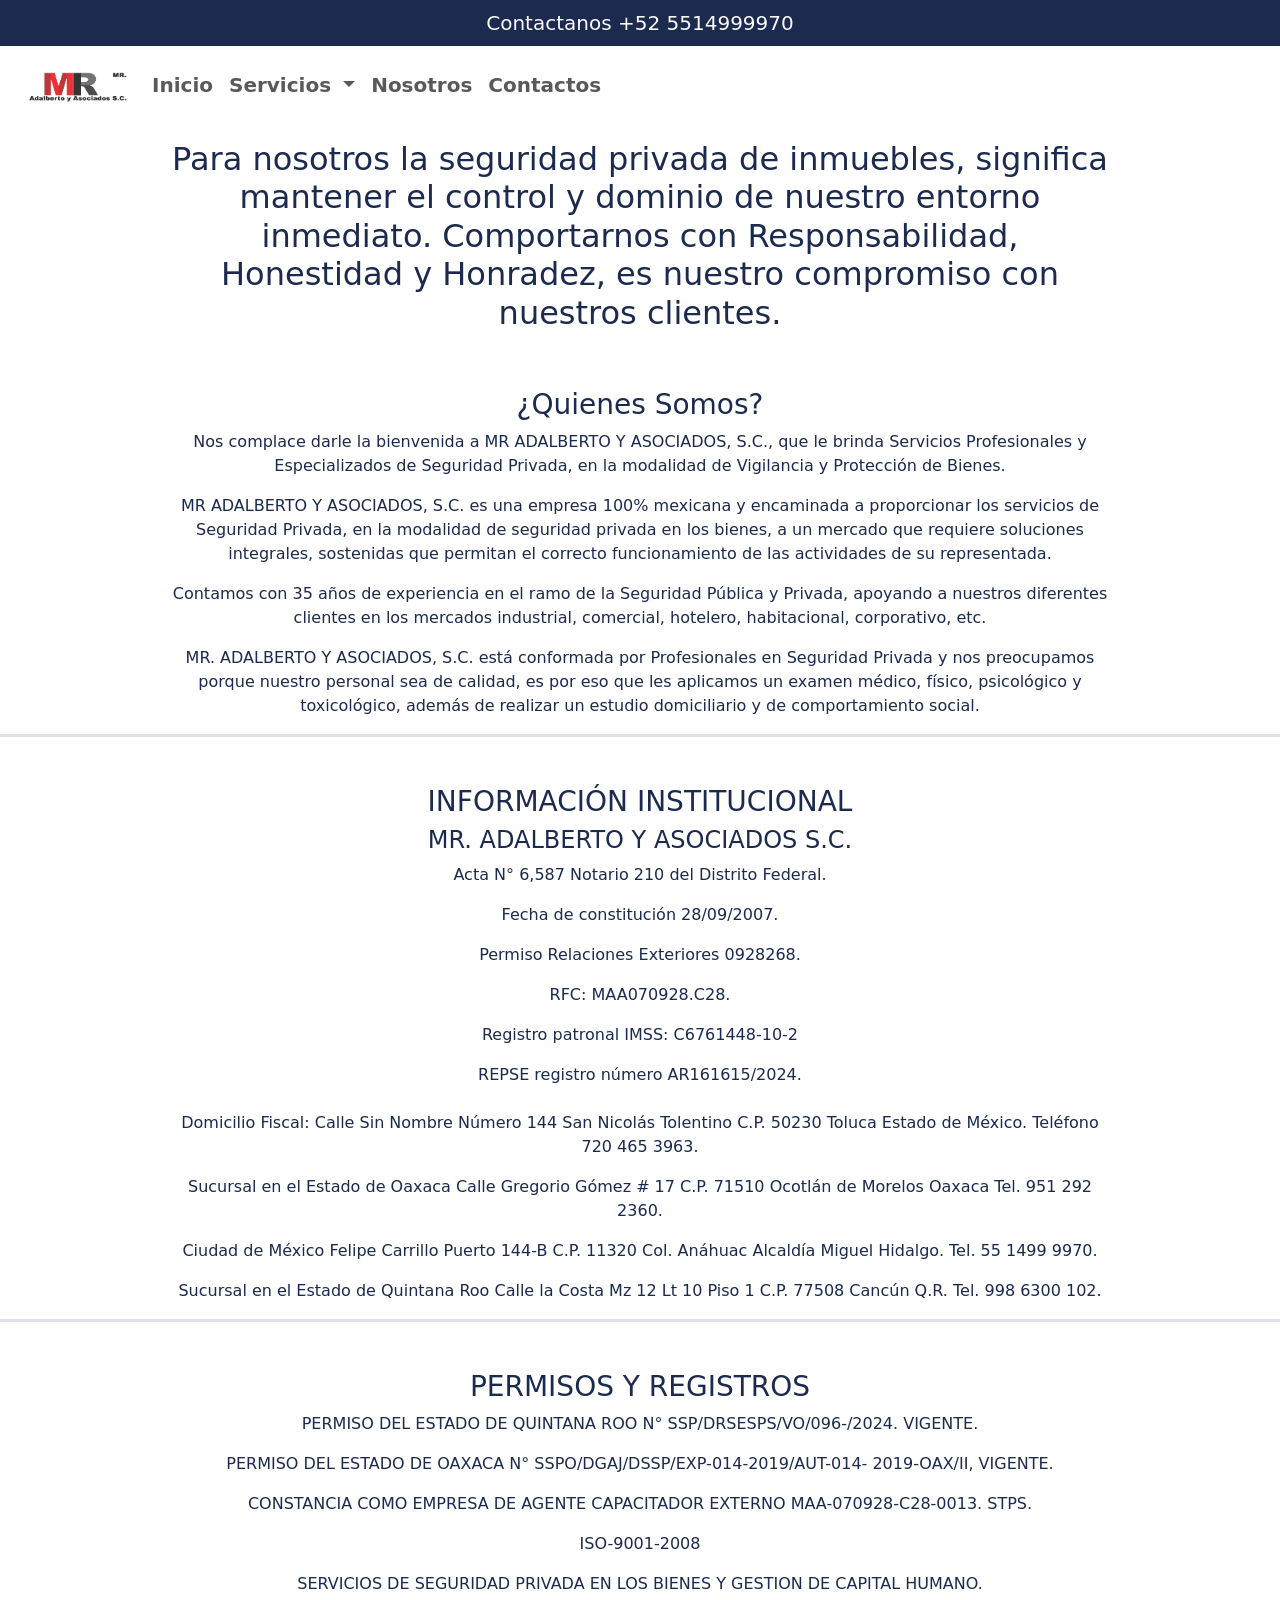
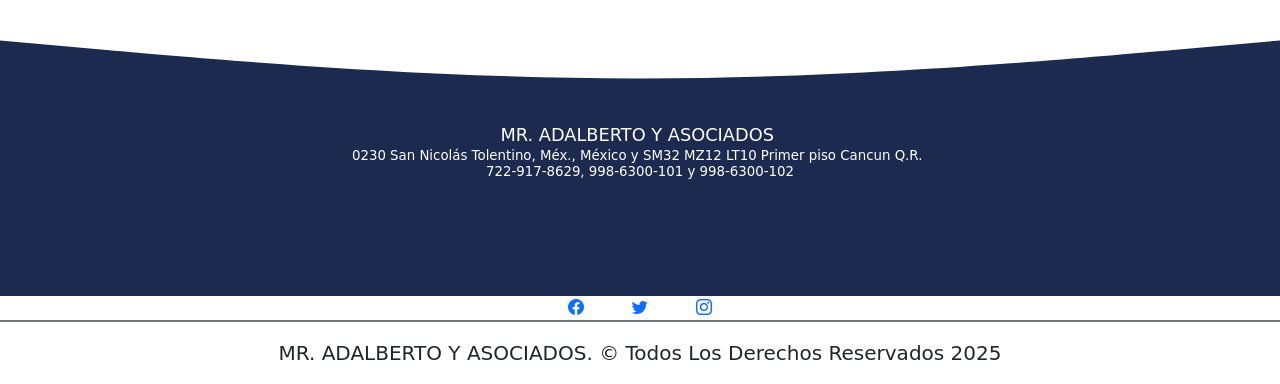
<file: seguridad-privada/seguridad.html>
<!DOCTYPE html>
<html lang="en">

<head>
    <meta charset="UTF-8">
    <meta name="viewport" content="width=device-width, initial-scale=1.0">
    <!-- Bootstrat -->
    <link rel="stylesheet" href="css/bootstrap.min.css">
    <!-- Estilos Personalizados -->
    <link rel="stylesheet" href="css/styles.css">
    <!-- Google Fonts -->
    <link href="https://fonts.googleapis.com/css2?family=Poppins:wght@300;400;600&display=swap" rel="stylesheet">
    <!-- Bootstrat Icons -->
    <link rel="stylesheet" href="https://cdn.jsdelivr.net/npm/bootstrap-icons@1.4.0/font/bootstrap-icons.css">
    <title>MR. Adalberto y Asociados S.C.</title>
</head>

<body>
    <!-- Encabezado -->
    <header class="container-fluid bg-custom d-flex justify-content-center">
        <p class="text-light mb-0 p-2 fs-5">Contactanos +52 5514999970</p>
    </header>

    <!-- Menu -->
    <nav id="menu" class="navbar navbar-expand-lg navbar-light p-3">
        <div class="container-fluid">
            <a class="navbar-brand" href="#">
                <img src="img/logo.jpg" alt="Logo" width="100" height="30" class="d-inline-block align-text-top">
                <span class="fs-5 text-primary fw-bold"></span>
            </a>
            <button class="navbar-toggler" type="button" data-bs-toggle="collapse"
                data-bs-target="#navbarSupportedContent" aria-controls="navbarSupportedContent" aria-expanded="false"
                aria-label="Toggle navigation">
                <span class="navbar-toggler-icon"></span>
            </button>
            <div id="navbarSupportedContent" class="collapse navbar-collapse">
                <ul class="navbar-nav me-auto mb-2 mb-lg-0">
                    <li class="nav-item">
                        <a class="nav-link fs-5 fw-semibold" href="index.html">Inicio</a>
                    </li>
                    <li class="nav-item dropdown">
                        <a class="nav-link dropdown-toggle fs-5 fw-semibold" aria-current="page" href="#" role="button"
                            data-bs-toggle="dropdown" aria-expanded="false">
                            Servicios
                        </a>
                        <ul class="dropdown-menu">
                            <li><a class="dropdown-item" href="seguridad.html">Seguridad Privada</a></li>
                            <li><a class="dropdown-item" href="capacitacion.html">Capacitación</a></li>
                            <li><a class="dropdown-item" href="mrpoligrafo.html">MR Polífrafo</a></li>
                        </ul>
                    </li>
                    <li class="nav-item fs-5 fw-semibold">
                        <a class="nav-link" href="index.html#nosotros">Nosotros</a>
                    </li>
                    <li class="nav-item fs-5 fw-semibold">
                        <a class="nav-link" href="index.html#contactos">Contactos</a>
                    </li>
                </ul>
            </div>
        </div>
    </nav>

    <!-- Introduccion -->
    <section id="introduccion" class="w-100">
        <div class="row w-75 mx-auto mt-3">
            <div class="col-lg-12 col-md-12 col-sm-12 d-flex justify-content-around text-custom text-center">
                <h2>Para nosotros la seguridad privada de inmuebles, significa mantener el control y dominio de nuestro
                    entorno inmediato. Comportarnos con Responsabilidad, Honestidad y Honradez, es nuestro compromiso
                    con nuestros clientes.</h2>
            </div>
        </div>
    </section>

    <!-- Quienes Somos -->
    <section id="quienes-somos" class="w-100">
        <div class="row w-75 mx-auto mt-5">
            <div class="col-lg-12 col-md-12 col-sm-12 justify-content-around text-custom text-center">
                <h3>¿Quienes Somos?</h3>
                <p>
                    Nos complace darle la bienvenida a MR ADALBERTO Y ASOCIADOS, S.C., que le brinda Servicios
                    Profesionales y Especializados de Seguridad Privada, en la modalidad de Vigilancia y Protección de
                    Bienes.
                </p>
                <p>
                    MR ADALBERTO Y ASOCIADOS, S.C. es una empresa 100% mexicana y encaminada a proporcionar los
                    servicios de Seguridad Privada, en la modalidad de seguridad privada en los bienes, a un mercado que
                    requiere soluciones integrales, sostenidas que permitan el correcto funcionamiento de las
                    actividades de su representada.
                </p>
                <p>
                    Contamos con 35 años de experiencia en el ramo de la Seguridad Pública y Privada, apoyando a
                    nuestros diferentes clientes en los mercados industrial, comercial, hotelero, habitacional,
                    corporativo, etc.
                </p>
                <p>
                    MR. ADALBERTO Y ASOCIADOS, S.C. está conformada por Profesionales en Seguridad Privada y nos
                    preocupamos porque nuestro personal sea de calidad, es por eso que les aplicamos un examen médico,
                    físico, psicológico y toxicológico, además de realizar un estudio domiciliario y de comportamiento
                    social.
                </p>
            </div>
        </div>
    </section>

    <!-- Información Institucional -->
    <section id="informacion-institucional" class="w-100 border-top border-3">
        <div class="row w-75 mx-auto mt-5">
            <div class="col-lg-12 col-md-12 col-sm-12 justify-content-around text-custom text-center">
                <h3>INFORMACIÓN INSTITUCIONAL</h3>
                <h4>MR. ADALBERTO Y ASOCIADOS S.C.</h4>
            </div>
        </div>
        <div class="row w-75 mx-auto">
            <div class="col-lg-12 col-md-12 col-sm-12 justify-content-around text-custom text-center">
                <p>Acta N° 6,587 Notario 210 del Distrito Federal.</p>
                <p>Fecha de constitución 28/09/2007.</p>
                <p>Permiso Relaciones Exteriores 0928268.</p>
                <p>RFC: MAA070928.C28.</p>
                <p>Registro patronal IMSS: C6761448-10-2</p>
                <p>REPSE registro número AR161615/2024.</p>
            </div>
        </div>
        <div class="row w-75 mx-auto mt-2">
            <div class="col-lg-12 col-md-12 col-sm-12 justify-content-around text-custom text-center">
                <p>
                    Domicilio Fiscal: Calle Sin Nombre Número 144 San Nicolás Tolentino C.P. 50230 Toluca Estado de
                    México.
                    Teléfono 720 465 3963.
                </p>
                <p>
                    Sucursal en el Estado de Oaxaca Calle Gregorio Gómez # 17
                    C.P. 71510 Ocotlán de Morelos Oaxaca
                    Tel. 951 292 2360.
                </p>
                <p>
                    Ciudad de México Felipe Carrillo Puerto 144-B C.P. 11320 Col. Anáhuac Alcaldía Miguel Hidalgo.
                    Tel. 55 1499 9970.
                </p>
                <p>
                    Sucursal en el Estado de Quintana Roo Calle la Costa Mz 12 Lt 10 Piso 1 C.P. 77508 Cancún Q.R. Tel.
                    998 6300
                    102.
                </p>
            </div>
        </div>
    </section>

    <!-- Permisos y Registros -->
    <section id="permisos-registros" class="w-100 border-top border-3">
        <div class="row w-75 mx-auto mt-5">
            <div class="col-lg-12 col-md-12 col-sm-12 justify-content-around text-custom text-center">
                <h3>PERMISOS Y REGISTROS</h3>
            </div>
        </div>
        <div class="row w-75 mx-auto">
            <div class="col-lg-12 col-md-12 col-sm-12 justify-content-around text-custom text-center">
                <p>PERMISO DEL ESTADO DE QUINTANA ROO N° SSP/DRSESPS/VO/096-/2024. VIGENTE.</p>
                <p>PERMISO DEL ESTADO DE OAXACA N° SSPO/DGAJ/DSSP/EXP-014-2019/AUT-014- 2019-OAX/II, VIGENTE.</p>
                <p>CONSTANCIA COMO EMPRESA DE AGENTE CAPACITADOR EXTERNO MAA-070928-C28-0013. STPS.</p>
                <p>ISO-9001-2008 </p>
                <p>SERVICIOS DE SEGURIDAD PRIVADA EN LOS BIENES Y GESTION DE CAPITAL HUMANO.</p>
            </div>
        </div>
    </section>

    <!-- Contactos -->
    <section id="contactos" class="border-bottom border-secondary border-2">
        <div id="bg-contactos">
            <svg xmlns="http://www.w3.org/2000/svg" viewBox="0 0 1440 320">
                <path fill="#1b2a4e" fill-opacity="1"
                    d="M0,32L120,42.7C240,53,480,75,720,74.7C960,75,1200,53,1320,42.7L1440,32L1440,320L1320,320C1200,320,960,320,720,320C480,320,240,320,120,320L0,320Z">
                </path>
                <text x="50%" y="50%" text-anchor="middle" dominant-baseline="middle" font-size="20">
                    <tspan x="50%" dy="-1em" fill="white">MR. ADALBERTO Y ASOCIADOS</tspan>
                    <tspan x="50%" dy="1.5em" font-size="15" fill="white">0230 San Nicolás Tolentino, Méx., México y
                        SM32 MZ12 LT10 Primer piso Cancun Q.R.</tspan>
                    <tspan x="50%" dy="1.2em" font-size="15" fill="white">722-917-8629, 998-6300-101 y 998-6300-102
                    </tspan>
                </text>
            </svg>
        </div>

        <div id="iconos" class="w-100 d-flex align-items-center justify-content-center flex-wrap">
            <a href="#"><i class="bi bi-facebook m-4"></i></a>
            <a href="#"><i class="bi bi-twitter m-4"></i></a>
            <a href="#"><i class="bi bi-instagram m-4"></i></a>
        </div>

    </section>

    <footer class="w-100 d-flex align-items-center justify-content-center flex-wrap">
        <p class="fs-5 px-3  pt-3">MR. ADALBERTO Y ASOCIADOS. &copy; Todos Los Derechos Reservados 2025</p>
    </footer>

    <script src="js/bootstrap.bundle.min.js"></script>
</body>

</html>
</file>
<file: seguridad-privada/css/styles.css>
.carousel-item {
    height: 70vh;
    /* 50% de la altura de la ventana */
}

.img-fluid {
    width: 200px;
    height: 200px;
    border-radius: 50%;
    object-fit: cover;
}


.img-container {
    width: 200px;
    height: 200px;
}

.bg-custom {
    background-color: #1b2a4e;
}

.text-custom {
    color: #1b2a4e;
}

.contenedor-imagen {
    position: relative;
    display: block;
    text-align: center;
    width: 100%;
}

.texto-superpuesto {
    position: absolute;
    top: 5px;
    left: 10px;
    color: #1b2a4e;
    font-weight: bold;
}

.empty {
    margin-top: 60px;
    margin-bottom: 20px;
}
</file>
<file: tutorial-css/responsive-cards/css/style.css>
.grid-container {
    display: grid;
    grid-template-columns:
        repeat(auto-fit, minmax(250px, 1fr));
    grid-gap: 20px;
    padding: 20px;
    max-width: 100%;
    margin: 0 auto;
}

.card {
    padding: 40px;
    border-radius: 10px;
    box-shadow: 0px 5px 10px rgba(0, 0, 0, 0.1);
    transition: transform 0.3s ease;
}

.card:nth-child(1) {
    background-color: #FFFFFF;
}

.card:nth-child(2) {
    background-color: #3498DB;
}

.card:nth-child(3) {
    background-color: #27AE60;
}

.card:nth-child(4) {
    background-color: #FFFFFF;
}

.card:nth-child(5) {
    background-color: #3498DB;
}

.card:nth-child(6) {
    background-color: #27AE60;
}


/* Dispositivos móviles */
@media screen and (320px <= width <= 480px) {
    body {
        background-color: #808080;
    }
}

/* iPads, tablets */
@media screen and (481px <= width <= 768px) {
    body {
        background-color: #800000;
    }
}

/* Pantallas pequeñas, ordenadores portatiles */
@media screen and (769px <= width <= 1024px) {
    body {
        background-color: #008000;
    }
}

/* Pantallas grandes, ordenadores de escritorio */
@media screen and (1025px <= width <= 1200px) {
    body {
        background-color: #000080;
    }
}

/* Pantallas grandes, ordenadores de escritorio */
@media screen and (width > 1201px) {
    body {
        background-color: #800080;
    }
}
</file>
